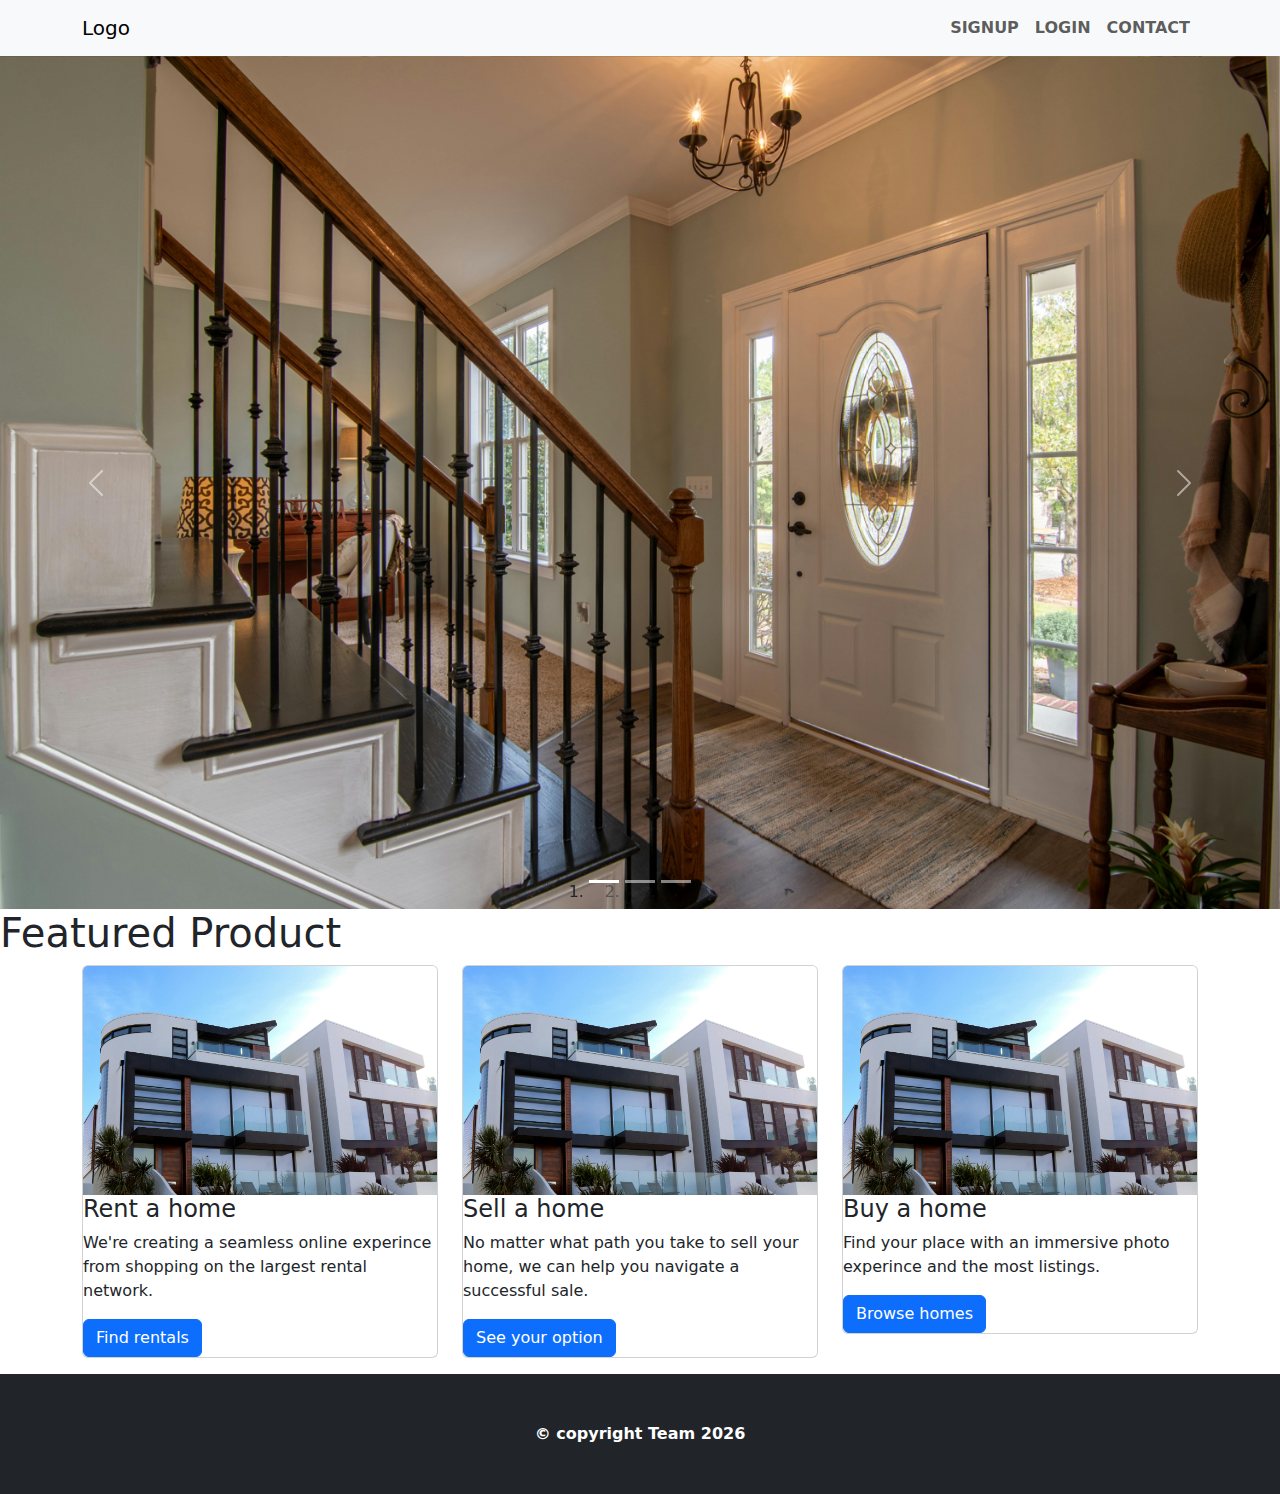
<file: index.html>
<!DOCTYPE html>
<html lang="en">
<head>
    <meta charset="UTF-8">
    <meta name="viewport" content="width=device-width, initial-scale=1.0">
    <title>Home</title>
    <link rel="stylesheet" href="./bootstrap.min.css">
    <link rel="stylesheet" href="./aos.min.css">
    <link rel="stylesheet" href="./fontawesome-free-6.4.2-web/css/all.min.css">
</head>
<body>
    
    <header>
        <nav
            class="navbar navbar-expand-md navbar-light bg-light"
        >
            <div class="container">
                <a class="navbar-brand" href="/">Logo</a>
                <button
                    class="navbar-toggler d-lg-none"
                    type="button"
                    data-bs-toggle="collapse"
                    data-bs-target="#collapsibleNavId"
                    aria-controls="collapsibleNavId"
                    aria-expanded="false"
                    aria-label="Toggle navigation"
                >
                    <span class="navbar-toggler-icon"></span>
                </button>
                <div class="collapse navbar-collapse" id="collapsibleNavId">
                    <ul class="navbar-nav ms-auto mt-2 mt-lg-0">
                        
                        <li class="nav-item">
                            <a class="nav-link fw-bold" href="/signup.html">SIGNUP</a>
                        </li>

                        <li class="nav-item">
                            <a class="nav-link fw-bold " href="/login.html">LOGIN</a>
                        </li>

                        <li class="nav-item">
                            <a class="nav-link fw-bold " href="./contact.html">CONTACT</a>
                        </li>
                        
                    </ul>

                    
                    
                </div>
            </div>
        </nav>

        <!-- baner -->

        <div id="carouselId" class="carousel slide" data-bs-ride="carousel">
            <ol class="carousel-indicators">
                <li
                    data-bs-target="#carouselId"
                    data-bs-slide-to="0"
                    class="active"
                    aria-current="true"
                    aria-label="First slide"
                ></li>
                <li
                    data-bs-target="#carouselId"
                    data-bs-slide-to="1"
                    aria-label="Second slide"
                ></li>
                <li
                    data-bs-target="#carouselId"
                    data-bs-slide-to="2"
                    aria-label="Third slide"
                ></li>
            </ol>
            <div class="carousel-inner" role="listbox">
                <div class="carousel-item active w-100 h-50 ">
                    <img
                        src="./pexels-curtis-adams-3288103.jpg"
                        class="w-100 d-block"
                        alt="First slide"
                    />
                </div>
                <div class="carousel-item ">
                    <img
                        src="./pexels-expect-best-323780.jpg"
                        class="w-100 d-block"
                        alt="Second slide"
                    />
                </div>
                <div class="carousel-item">
                    <img
                        src="./pexels-curtis-adams-3288103.jpg"
                        class="w-100 d-block"
                        alt="Third slide"
                    />
                </div>
            </div>
            <button
                class="carousel-control-prev"
                type="button"
                data-bs-target="#carouselId"
                data-bs-slide="prev"
            >
                <span class="carousel-control-prev-icon" aria-hidden="true"></span>
                <span class="visually-hidden">Previous</span>
            </button>
            <button
                class="carousel-control-next"
                type="button"
                data-bs-target="#carouselId"
                data-bs-slide="next"
            >
                <span class="carousel-control-next-icon" aria-hidden="true"></span>
                <span class="visually-hidden">Next</span>
            </button>
        </div>


    </header>

    <main>

        <h1>Featured Product</h1>
     <div class="container mb-3 ">
        <div class="row">
           


            <div class="col-md-4 ">
                <div class="card">
                    <img src="./pexels-expect-best-323780.jpg" class="card-img-top " alt="">
                    <div class="card-block">
                        <h4 class="card-title ">Rent a home</h4>
                        <p class="card-text ">
                           We're creating a seamless online experince from shopping 
                           on the largest rental network.
                        </p>
                        <button class="btn btn-primary ">Find rentals</button>
                      </div>
                    </div>
               </div>
               
         
           <div class="col-md-4 ">
            <div class="card">
                <img src="./pexels-expect-best-323780.jpg" class="card-img-top " alt="">
                <div class="card-block">
                    <h4 class="card-title ">Sell a home</h4>
                    <p class="card-text ">
                        No matter what path you take to sell your home,
                        we can help you navigate a successful sale.
                    </p>
                    <button class="btn btn-primary ">See your option</button>
                  </div>
                </div>
           </div>
           
           <div class="col-md-4 ">
            <div class="card">
                <img src="./pexels-expect-best-323780.jpg" class="card-img-top " alt="">
                <div class="card-block">
                    <h4 class="card-title ">Buy a home</h4>
                    <p class="card-text ">
                        Find your place with an immersive photo experince and the 
                        most listings.
                    </p>
                    <button class="btn btn-primary ">Browse homes</button>
                  </div>
                </div>
           </div>
           
               

               
        </div>
     </div>
        
            
          
        

    </main>

    <footer class="bg-dark p-5 text-white fw-bold text-center ">
    
            &copy; copyright  <strong>Team</strong> 
            <script>
                document.write(new Date().getFullYear())
            </script>
        
    </footer>


    <script src="./jquery.min.js"></script>
    <script src="./bootstrap.js"></script>
    <script src="./purecounter_vanilla.min.js"></script>
    <script src="./typed.umd.js"></script>
    <script src="./aos.min.js"></script>
    <script src="./script.js"></script>
</body>
</html>
</file>
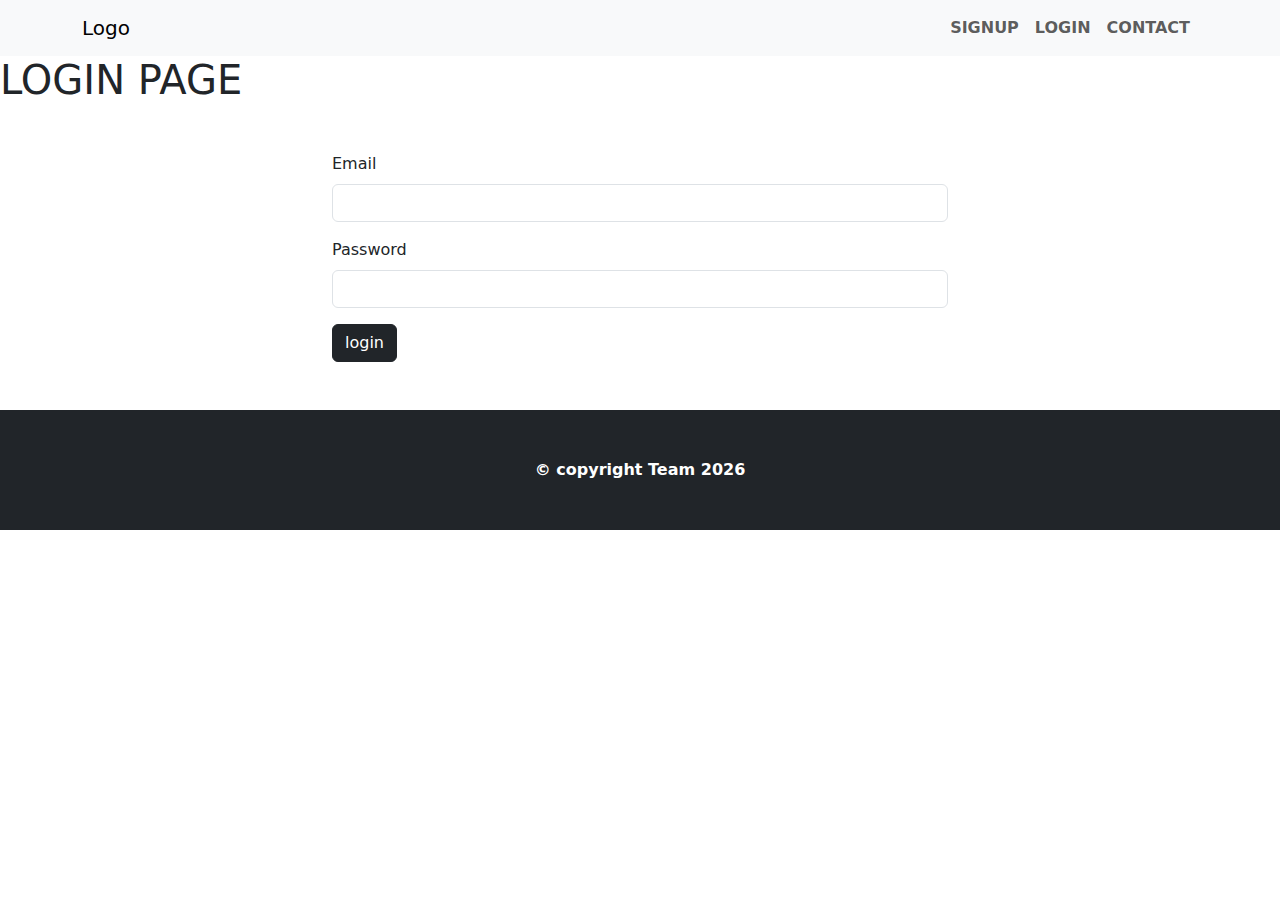
<file: login.html>
<!DOCTYPE html>
<html lang="en">
<head>
    <meta charset="UTF-8">
    <meta name="viewport" content="width=device-width, initial-scale=1.0">
    <title>Home</title>
    <link rel="stylesheet" href="./bootstrap.min.css">
    <link rel="stylesheet" href="./aos.min.css">
    <link rel="stylesheet" href="./fontawesome-free-6.4.2-web/css/all.min.css">
</head>
<body>
    
    <header>
        <nav
            class="navbar navbar-expand-md navbar-light bg-light"
        >
            <div class="container">
                <a class="navbar-brand" href="index.html">Logo</a>
                <button
                    class="navbar-toggler d-lg-none"
                    type="button"
                    data-bs-toggle="collapse"
                    data-bs-target="#collapsibleNavId"
                    aria-controls="collapsibleNavId"
                    aria-expanded="false"
                    aria-label="Toggle navigation"
                >
                    <span class="navbar-toggler-icon"></span>
                </button>
                <div class="collapse navbar-collapse" id="collapsibleNavId">
                    <ul class="navbar-nav ms-auto mt-2 mt-lg-0">
                        
                        <li class="nav-item">
                            <a class="nav-link fw-bold" href="signup.html">SIGNUP</a>
                        </li>

                        <li class="nav-item">
                            <a class="nav-link fw-bold " href="login.html">LOGIN</a>
                        </li>

                        <li class="nav-item">
                            <a class="nav-link fw-bold " href="contact.html">CONTACT</a>
                        </li>
                        
                    </ul>
                   
                </div>
            </div>
        </nav>
        
    </header>

    <main>

        <h1>LOGIN PAGE</h1>

        <form class="container w-50 my-5">
            <div>
                <label class="form-label" for="">Email</label>
                <input  class="form-control" id="email" type="email">
            </div>

            <div class="my-3">
                <label class="form-label" for="">Password</label>
                <input class="form-control" type="password">
            </div>

            
            <button class="btn btn-dark btn-md">login</button>
            
        </form>

    </main>

    <footer class="bg-dark p-5 text-white fw-bold text-center ">
    
            &copy; copyright  <strong>Team</strong> 
            <script>
                document.write(new Date().getFullYear())
            </script>
        
    </footer>


    <script src="./jquery.min.js"></script>
    <script src="./bootstrap.js"></script>
    <script src="./purecounter_vanilla.min.js"></script>
    <script src="./typed.umd.js"></script>
    <script src="./aos.min.js"></script>
    <script src="./script.js"></script>
</body>
</html>
</file>
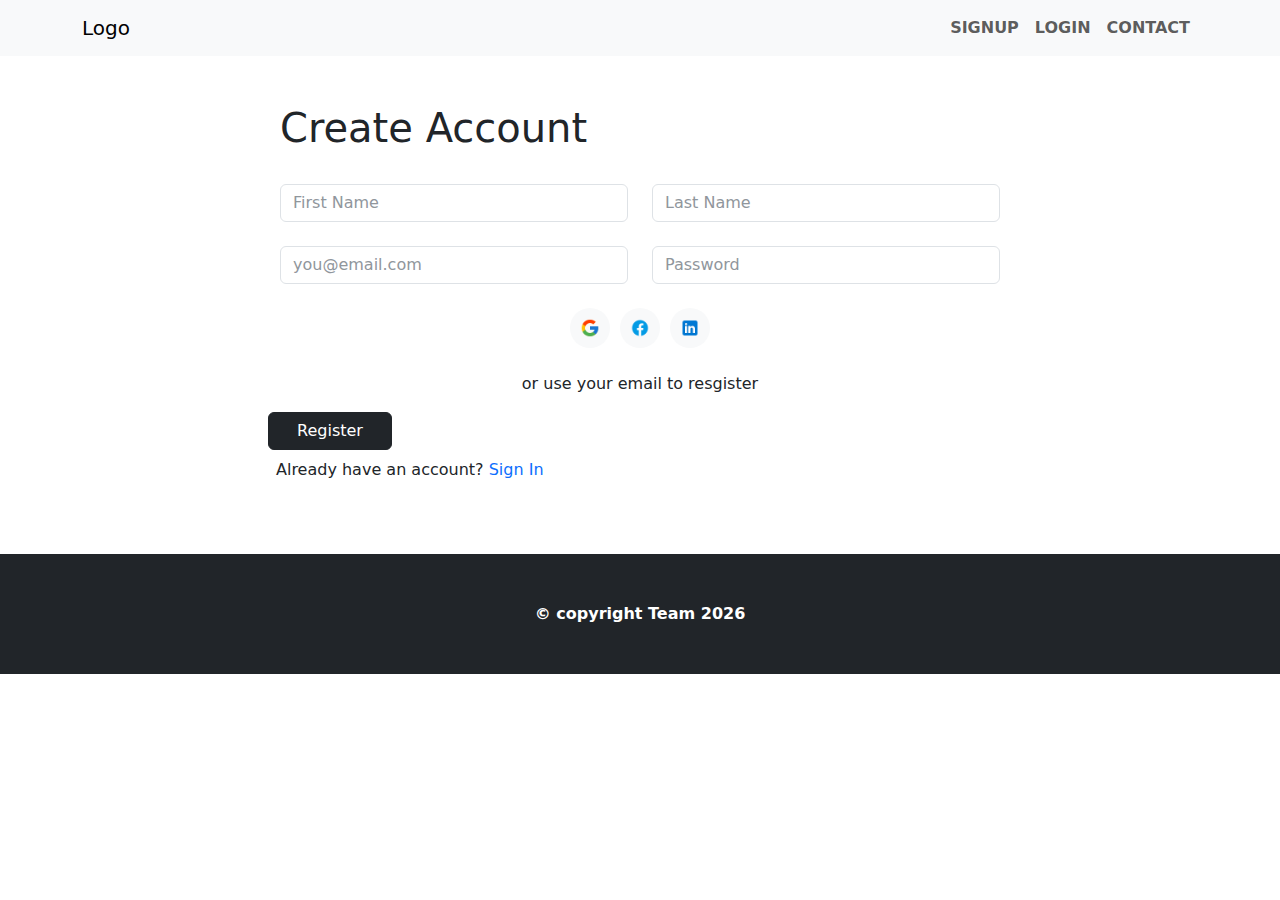
<file: signup.html>
<!DOCTYPE html>
<html lang="en">

<head>
    <meta charset="UTF-8">
    <meta name="viewport" content="width=device-width, initial-scale=1.0">
    <title>Home</title>
    <link rel="stylesheet" href="./bootstrap.min.css">
    <link rel="stylesheet" href="./aos.min.css">
    <link rel="stylesheet" href="./fontawesome-free-6.4.2-web/css/all.min.css">
    <link rel="stylesheet" href="./signup.css">
</head>

<body>

    <header>
        <nav class="navbar navbar-expand-md navbar-light bg-light">
            <div class="container">
                <a class="navbar-brand" href="/">Logo</a>
                <button class="navbar-toggler d-lg-none" type="button" data-bs-toggle="collapse"
                    data-bs-target="#collapsibleNavId" aria-controls="collapsibleNavId" aria-expanded="false"
                    aria-label="Toggle navigation">
                    <span class="navbar-toggler-icon"></span>
                </button>
                <div class="collapse navbar-collapse" id="collapsibleNavId">
                    <ul class="navbar-nav ms-auto mt-2 mt-lg-0">

                        <li class="nav-item">
                            <a class="nav-link fw-bold" href="/signup.html">SIGNUP</a>
                        </li>

                        <li class="nav-item">
                            <a class="nav-link fw-bold " href="/login.html">LOGIN</a>
                        </li>

                        <li class="nav-item">
                            <a class="nav-link fw-bold " href="./contact.html">CONTACT</a>
                        </li>

                    </ul>

                </div>
            </div>
        </nav>

    </header>

    <main class="p-5 ">
        <div class="container  d-flex justify-content-center  ">
            <form class="row col-md-8   ">
                <h1>Create Account</h1>
                <div class="col-md-6  m-auto ">

                    <label for="" class="form-label"></label>
                    <input class="form-control " type="text" required placeholder="First Name">
                </div>

                <div class="col-md-6  m-auto ">
                    <label for="" class="form-label"></label>
                    <input class="form-control " placeholder="Last Name" type="text" required>
                </div>

                <div class="col-md-6  m-auto ">
                    <label for="" class="form-label"></label>
                    <input class="form-control " placeholder="you@email.com" type="email" required>
                </div>

                <div class="col-md-6  m-auto ">
                    <label for="" class="form-label"></label>
                    <input class="form-control " placeholder="Password" type="password" required>
                </div>


                <div class="social-container p-4 d-flex justify-content-center ">
                    <a href="#"><img src="./icons8-google-logo-48.png" alt=""></a>
                    <a href="#"><img src="./icons8-facebook-logo-48.png" alt=""></a>
                    <a href="#"><img src="./icons8-linkedin-logo-48.png" alt=""></i></a>

                </div>
                <span class="d-flex  justify-content-center ">or use your email to resgister</span>
                <button class="btn btn-dark mt-3 col-md-2  ">Register</button>
                <p class="p-2">Already have an account? <span class="login"><a style="text-decoration:none" href="./login.html">Sign In</a></span></p>
            </form>

        </div>


    </main>

    <footer class="bg-dark p-5 text-white fw-bold text-center ">

        &copy; copyright <strong>Team</strong>
        <script>
            document.write(new Date().getFullYear())
        </script>

    </footer>


    <script src="./jquery.min.js"></script>
    <script src="./bootstrap.js"></script>
    <script src="./purecounter_vanilla.min.js"></script>
    <script src="./typed.umd.js"></script>
    <script src="./aos.min.js"></script>
    <script src="./script.js"></script>
</body>

</html>
</file>
<file: signup.css>
.social-container a {

    
	border-radius: 50%;
	display: inline-flex;
	justify-content: center;
	align-items: center;
	margin: 0 5px;
	height: 40px;
	width: 40px;
	background: rgb(248,249,250);
}
img{
    width: 50%;
    height: 50px;
    object-fit: contain;
}
.form-control::placeholder {
	color: rgb(144, 150, 156);
  }
.p-2{
	text-decoration: none;

}
</file>
